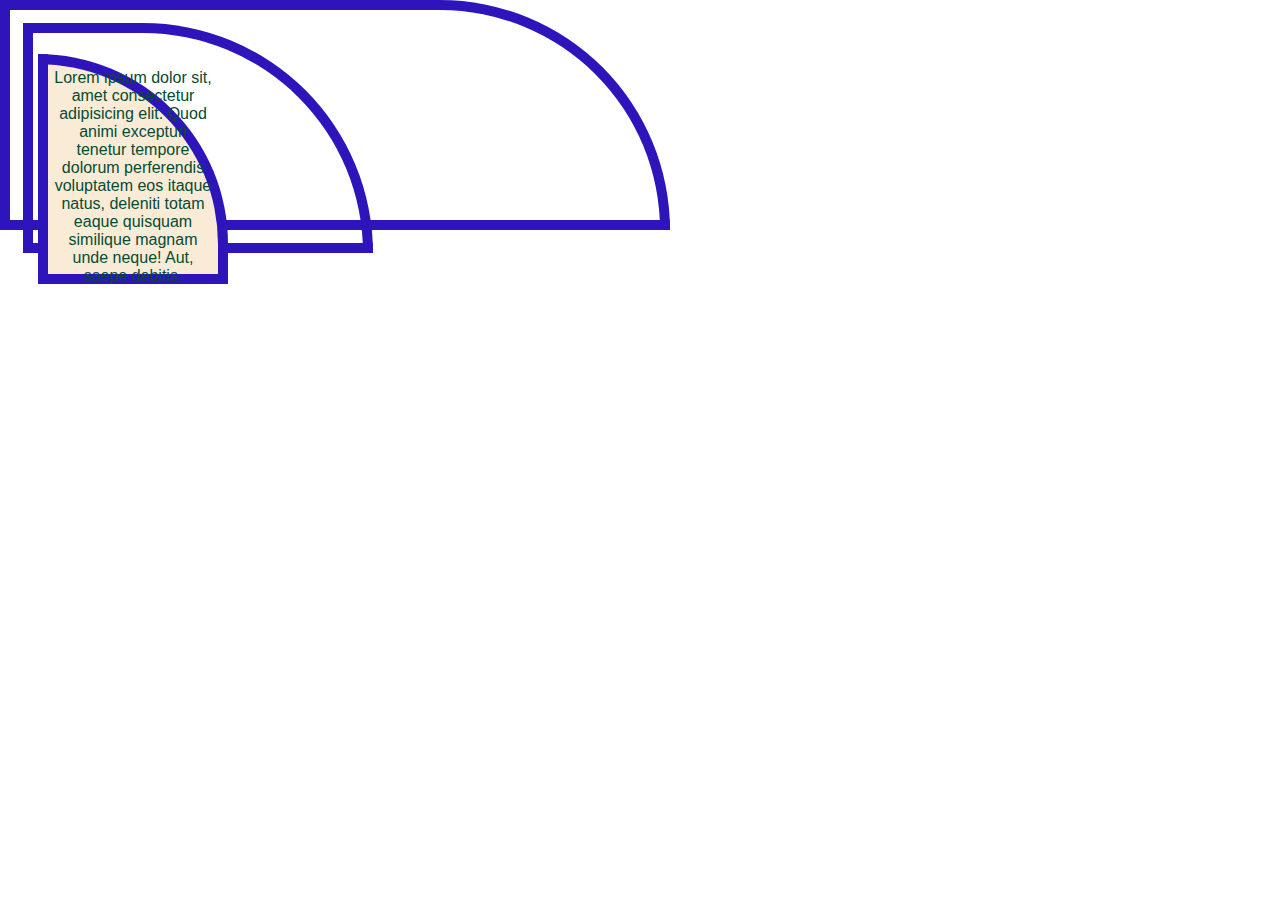
<file: Index.html>
<!DOCTYPE html>
<html lang="en">
<head>
    <meta charset="UTF-8">
    <meta name="viewport" content="width=device-width, initial-scale=1.0">
    <title>Document</title>
    <link rel="stylesheet" href="style.css">
</head>
<body>
    <p>Lorem ipsum dolor sit, amet consectetur adipisicing elit. Quod animi excepturi tenetur tempore dolorum perferendis voluptatem eos itaque natus, deleniti totam eaque quisquam similique magnam unde neque! Aut, saepe debitis.</p>
</body>
</html>
</file>
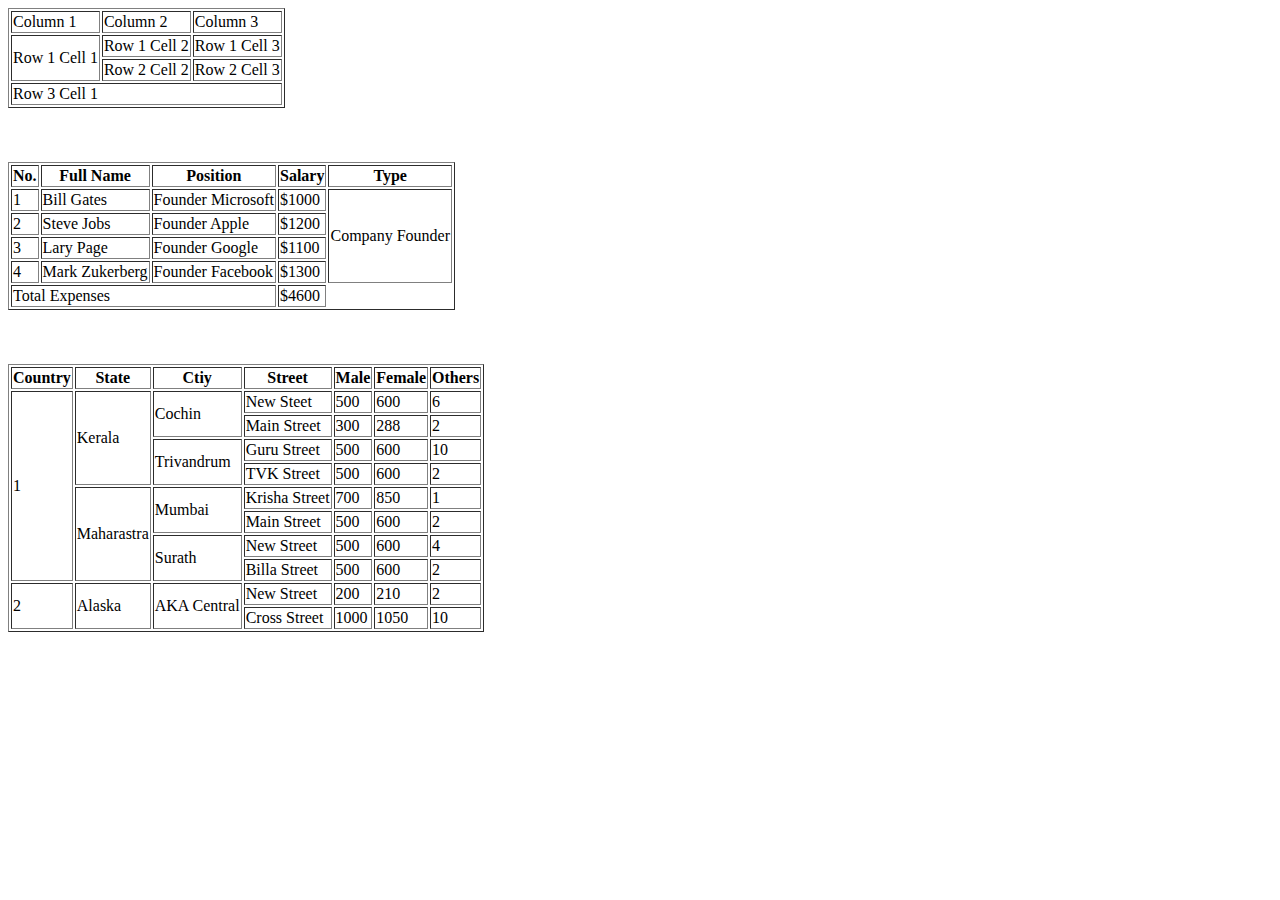
<file: index.html>
<!DOCTYPE html>
<html lang="en">
<head>
    <meta charset="UTF-8">
    <meta name="viewport" content="width=device-width, initial-scale=1.0">
    <title>Document</title>
</head>
<body>
    <table border="1">
        <tr>
            <td>Column 1</td>
            <td>Column 2</td>
            <td>Column 3</td>
        </tr>
        <tr>
            <td rowspan="2">Row 1 Cell 1</td>
            <td>Row 1 Cell 2</td>
            <td>Row 1 Cell 3</td>
        </tr>
        <tr>
            <td>Row 2 Cell 2</td>
            <td>Row 2 Cell 3</td>
        </tr>
        <tr>
            <td colspan="3"> Row 3 Cell 1</td>
        </tr>
    </table>
</body>
</html>
<br>
<br>
<br>
<!DOCTYPE html>
<html lang="en">
<head>
    <meta charset="UTF-8">
    <meta name="viewport" content="width=device-width, initial-scale=1.0">
    <title>Document</title>
</head>
<body>
        <table  border="1">
            <thead>
                <th>No.</th>
                <th>Full Name</th>
                <th>Position</th>
                <th>Salary</th>
                <th>Type</th>
            </thead>
                <tr>
                    <td>1</td>
                    <td>Bill Gates</td>
                    <td>Founder Microsoft</td>
                    <td>$1000</td>
                    <td rowspan="4">Company Founder</td>
                </tr>
                <tr>
                    <td>2</td>
                    <td>Steve Jobs</td>
                    <td>Founder Apple</td>
                    <td>$1200</td>
                </tr>
                <tr>
                    <td>3</td>
                    <td>Lary Page</td>
                    <td>Founder Google</td>
                    <td>$1100</td>
                </tr>
                <tr>
                    <td>4</td>
                    <td>Mark Zukerberg</td>
                    <td>Founder Facebook</td>
                    <td>$1300</td>
                 </tr>
            <tfoot>
                <tr>
                    <td colspan="3">Total Expenses</td>
                    <td>$4600</td>
                </tr>
            </tfoot>
        </table>
    </div>    
</body>
</html>
<br>
<br>
<br>
<!DOCTYPE html>
<html lang="en">
<head>
    <meta charset="UTF-8">
    <meta name="viewport" content="width=device-width, initial-scale=1.0">
    <title>Document</title>
</head>
<body>
    <table border="1">
    <thead>
        <th>Country</th>
        <th>State</th>
        <th>Ctiy</th>
        <th>Street</th>
        <th>Male</th>
        <th>Female</th>
        <th>Others</th>

    </thead>
    <tbody>
        <tr>
            <td rowspan="8">1</td>
            <td rowspan="4">Kerala</td>
            <td rowspan="2">Cochin</td>
            <td>New Steet</td>
            <td>500</td>
            <td>600</td>
            <td>6</td>
        </tr>
        <tr>
            <td>Main Street</td>
            <td>300</td>
            <td>288</td>
            <td>2</td>
        </tr>
        <tr>
            <td rowspan="2">Trivandrum</td>
            <td>Guru Street</td>
            <td>500</td>
            <td>600</td>
            <td>10</td>
        </tr>
        <tr>
            <td>TVK Street</td>
            <td>500</td>
            <td>600</td>
            <td>2</td>
        </tr>
        <tr>
            <td rowspan="4">Maharastra</td>
            <td rowspan="2">Mumbai</td>
            <td>Krisha Street</td>
            <td>700</td>
            <td>850</td>
            <td>1</td>
        </tr>
        <tr>
            <td>Main Street</td>
            <td>500</td>
            <td>600</td>
            <td>2</td>
        </tr>
        <tr>
            <td rowspan="2">Surath</td>
            <td>New Street</td>
            <td>500</td>
            <td>600</td>
            <td>4</td>
        </tr>
        <tr>
            <td>Billa Street</td>
            <td>500</td>
            <td>600</td>
            <td>2</td>
        </tr>
        <tr>
            <td rowspan="2">2</td>
            <td rowspan="2">Alaska</td>
            <td rowspan="2">AKA Central</td>
            <td>New Street</td>
            <td>200</td>
            <td>210</td>
            <td>2</td>
        </tr>
        <tr>
            <td>Cross Street</td>
            <td>1000</td>
            <td>1050</td>
            <td>10</td>
        </tr>
    </tbody>
    </table>
</body>
</html>
</file>
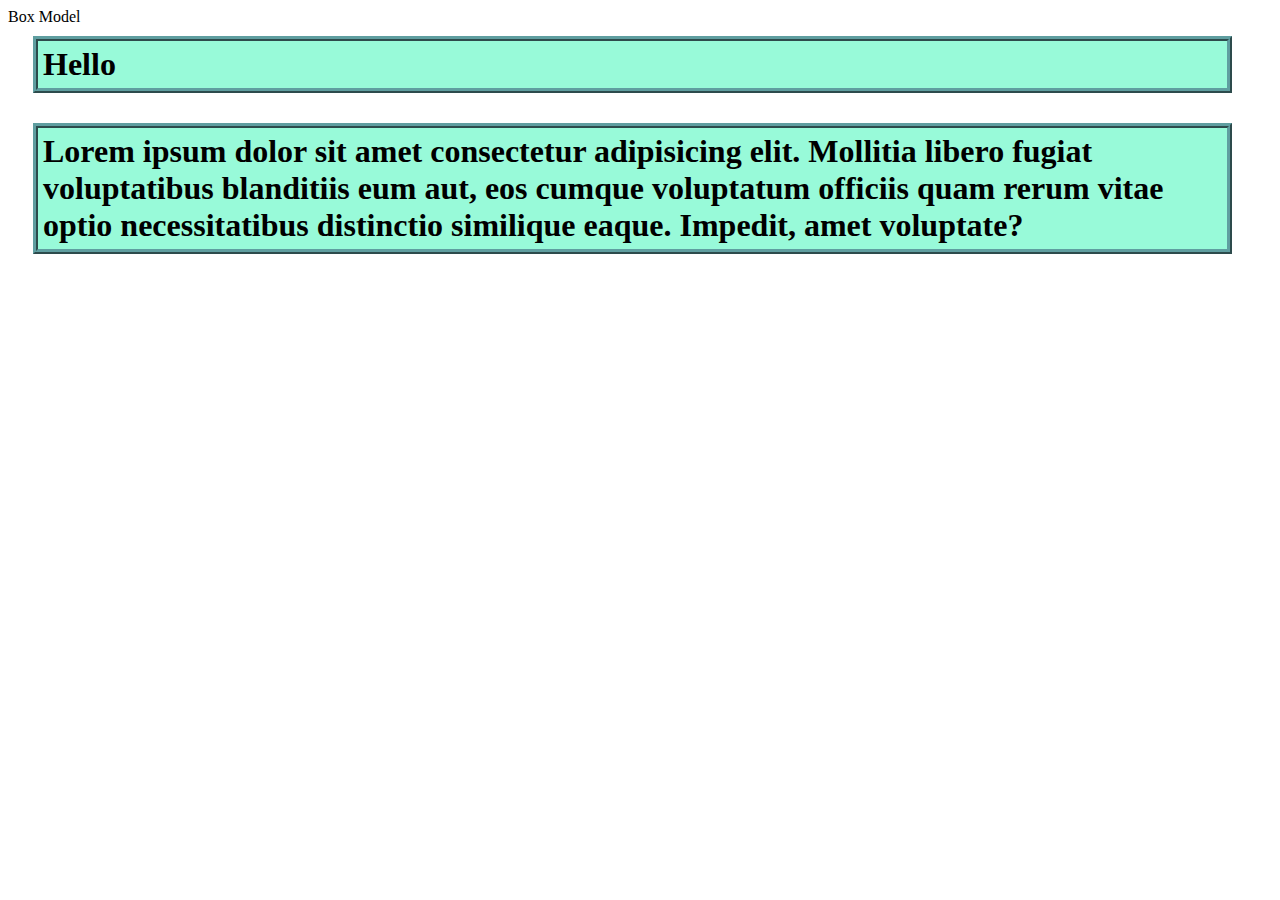
<file: Box.html>
<!DOCTYPE html>
<html lang="en">
<head>
    <meta charset="UTF-8">
    <meta name="viewport" content="width=device-width, initial-scale=1.0">
    <title>Document</title>
    <caption>Box Model</caption>
<style 
</html>  
 
    h1{
        /* margin-top: 10px;
        margin-left: 40px;
        margin-right: 30px;
        margin-bottom: 25px; */
        margin: 20px 10px;
        background-color: rgb(152, 250, 217);
        /* border: 5px solid red; */
        padding: 5px;
        margin: 10px 40px 30px 25px;
        border: 5px;
        /* border-style: solid; */
        border-style: ridge;
        border-color: cadetblue;
    }
</style>
</head>
<body>
    <h1>Hello</h1>
    <div>
        <h1>Lorem ipsum dolor sit amet consectetur adipisicing elit. Mollitia libero fugiat voluptatibus blanditiis eum aut, eos cumque voluptatum officiis quam rerum vitae optio necessitatibus distinctio similique eaque. Impedit, amet voluptate?
        </h1>
    </div>
</body>
</html>
</file>
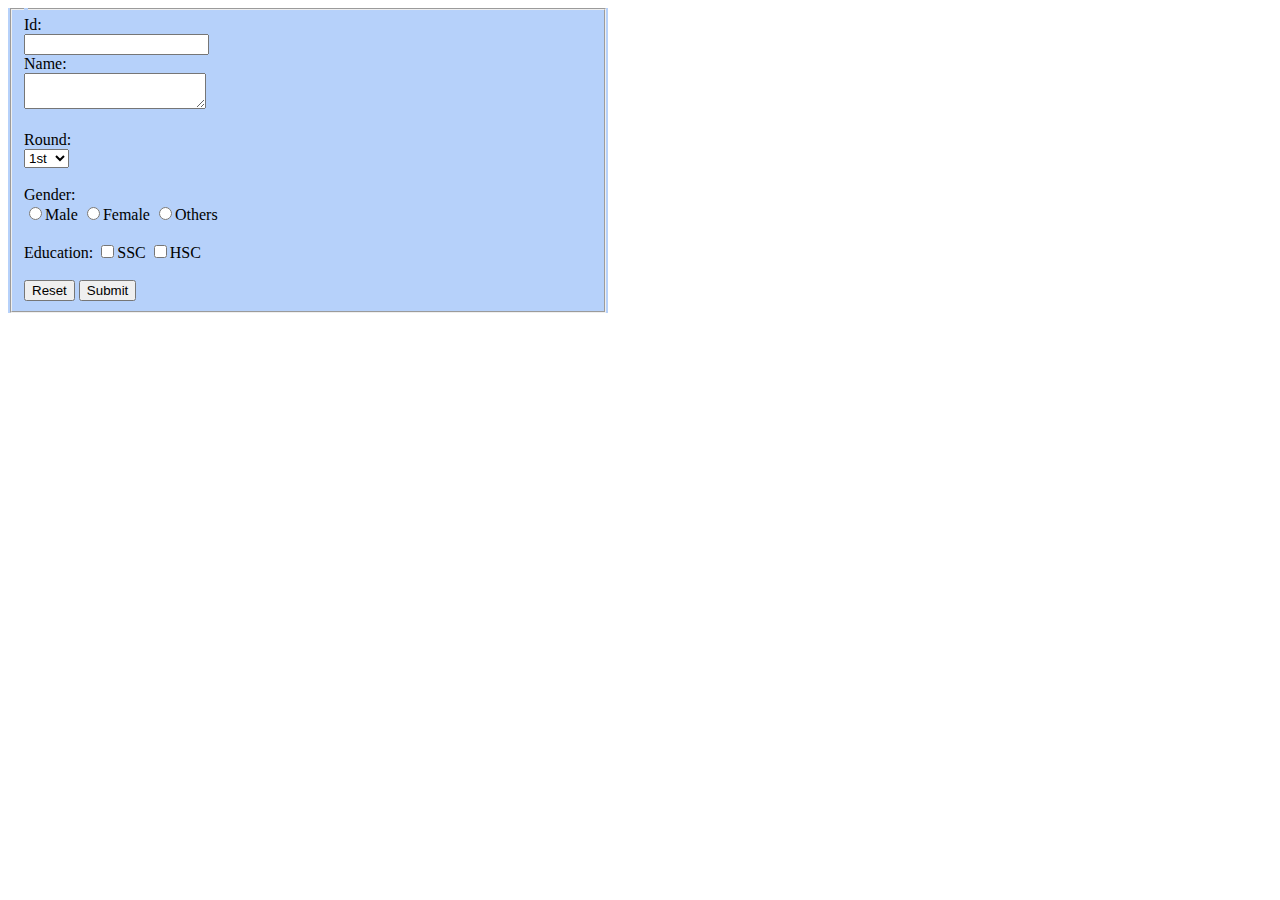
<file: document.html>
<!DOCTYPE html>
<html lang="en">
<head>
    <meta charset="UTF-8">
    <meta name="viewport" content="width=device-width, initial-scale=1.0">
    <title>Document</title>
</head>

    <form>
        <div style="width: 600px;background-color: rgba(134, 179, 247, 0.603);">
    <fieldset>
        <legend></legend>
        <legend></legend>
        <legend></legend>       
<body>

           Id: <br/>
           <input type="text"> <br> 
           Name: <br/>
           <textarea name="" id=""></textarea>  
         <br><br/>
            Round:<br/>
         <select>
            <option>1st</option>
            <option>2nd</option>
            <option>3rd</option>
         </select>
         <br><br/>
          Gender: <br/>
             <input type="radio" name="f">Male
             <input type="radio" name="f">Female
            <input type="radio" name="f">Others
            <br><br/>
          Education:
            <input type="checkbox">SSC
            <input type="checkbox">HSC
            <br><br/>
            <input type="reset" value="Reset">
            <input type="button" value="Submit">
        </div>
    </fieldset>
</body>
</html>
</file>
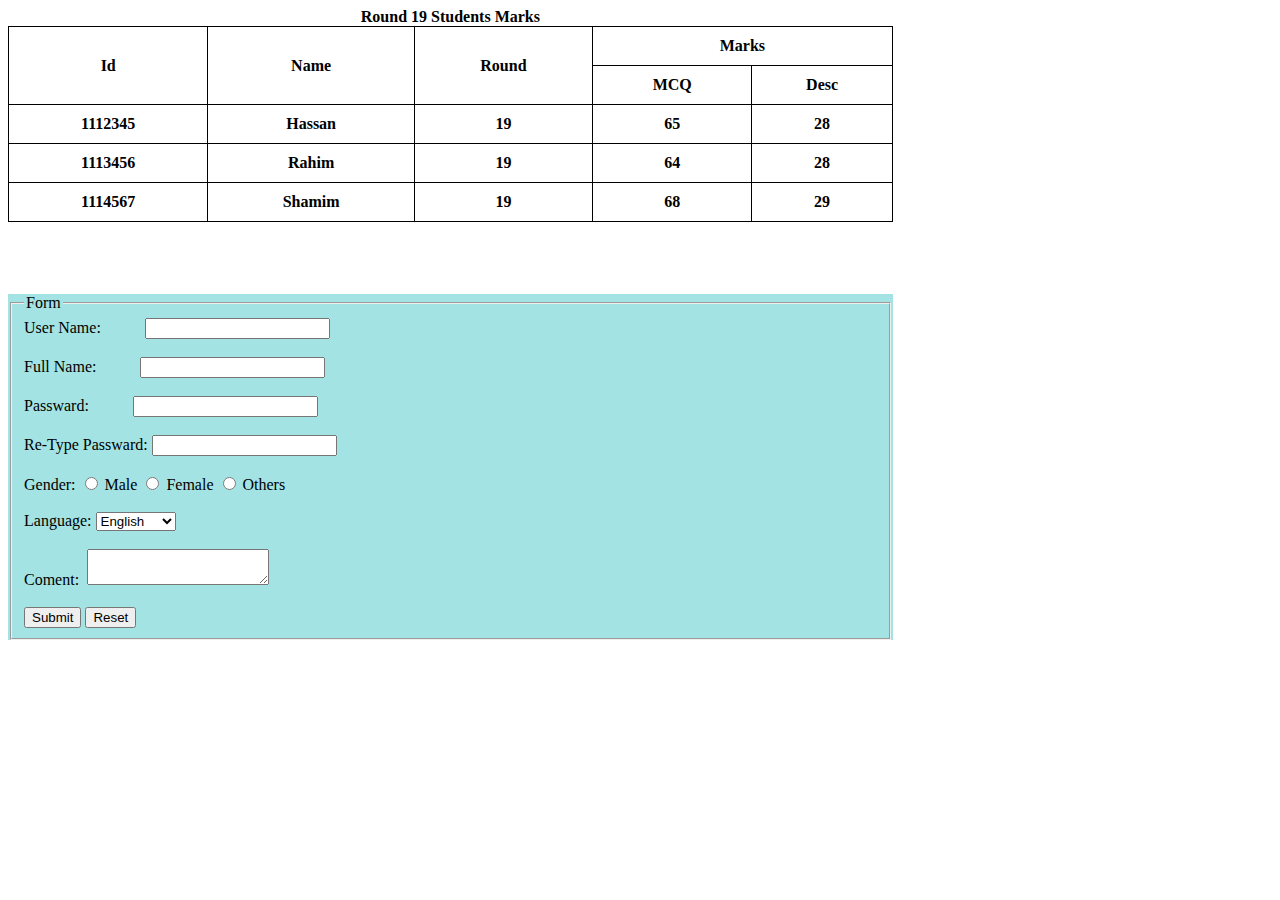
<file: Evidence.html>
<!DOCTYPE html>
<html lang="en">
<head>
    <meta charset="UTF-8">
    <meta name="viewport" content="width=device-width, initial-scale=1.0">
    <title>Document</title>
    <style>
        table,th,td{
            border: 1px solid black;
            border-collapse: collapse;
            padding: 10px;
            font-weight: bold;
            text-align: center;
        }
    </style>
</head>
<body>
    <div>
        <table style="width: 70%;">
            <caption>Round 19 Students Marks</caption>
            <tr>
               <th rowspan="2">Id</th>
               <th rowspan="2">Name</th>
               <th rowspan="2">Round</th>
               <th colspan="2">Marks</th> 
            </tr>
            <tr>
                <th>MCQ</th>
                <th>Desc</th>
            </tr>
            <tr>
                <td>1112345</td>
                <td>Hassan</td>
                <td>19</td>
                <td>65</td>
                <td>28</td>
            </tr>
            <tr>
                <th>1113456</th>
                <th>Rahim</th>
                <th>19</th>
                <th>64</th>
                <th>28</th>
            </tr>
            <tr>
                <th>1114567</th>
                <th>Shamim</th>
                <th>19</th>
                <th>68</th>
                <th>29</th>
            </tr>
        </table>
    </div>
</body>
</html>
<br>
<br>
<br>
<br>
<!DOCTYPE html>
<html lang="en">
<head>
    <meta charset="UTF-8">
    <meta name="viewport" content="width=device-width, initial-scale=1.0">
    <title>Document</title>
</head>
<body>
    <div style="width: 70%; background-color :rgb(163,227,227)">
        <form action="">
            <fieldset>
                <legend>Form</legend>
                User Name: &nbsp; &nbsp; &nbsp; &nbsp; &nbsp;
                <input type="text"/>
                <br/><br/>
                Full Name: &nbsp; &nbsp; &nbsp; &nbsp; &nbsp;
                <input type="text"/>
                <br/><br/>
                Passward: &nbsp; &nbsp; &nbsp; &nbsp; &nbsp;
                <input type="text"/>
                <br/><br/>
                Re-Type Passward:
                <input type="text"/>
                <br/><br/>
                Gender:
                <input type="radio" name="n"/> Male
                <input type="radio" name="n"/> Female            
                <input type="radio" name="n"/> Others
                <br/><br/>  
                Language:
                <select name="" id="">
                    <option value="">English</option>
                    <option value="">Bangla</option>
                    <option value="">Arabic</option>
                    <option value="">Japanese</option>
                </select>
                <br/><br/>
                Coment:&nbsp;
                <textarea name="" id=""></textarea>
                <br/><br/>
                <input type="button" value="Submit"/>
                <button>Reset</button>
            </fieldset>
        </form>
    </div>
</body>
</html>
</file>
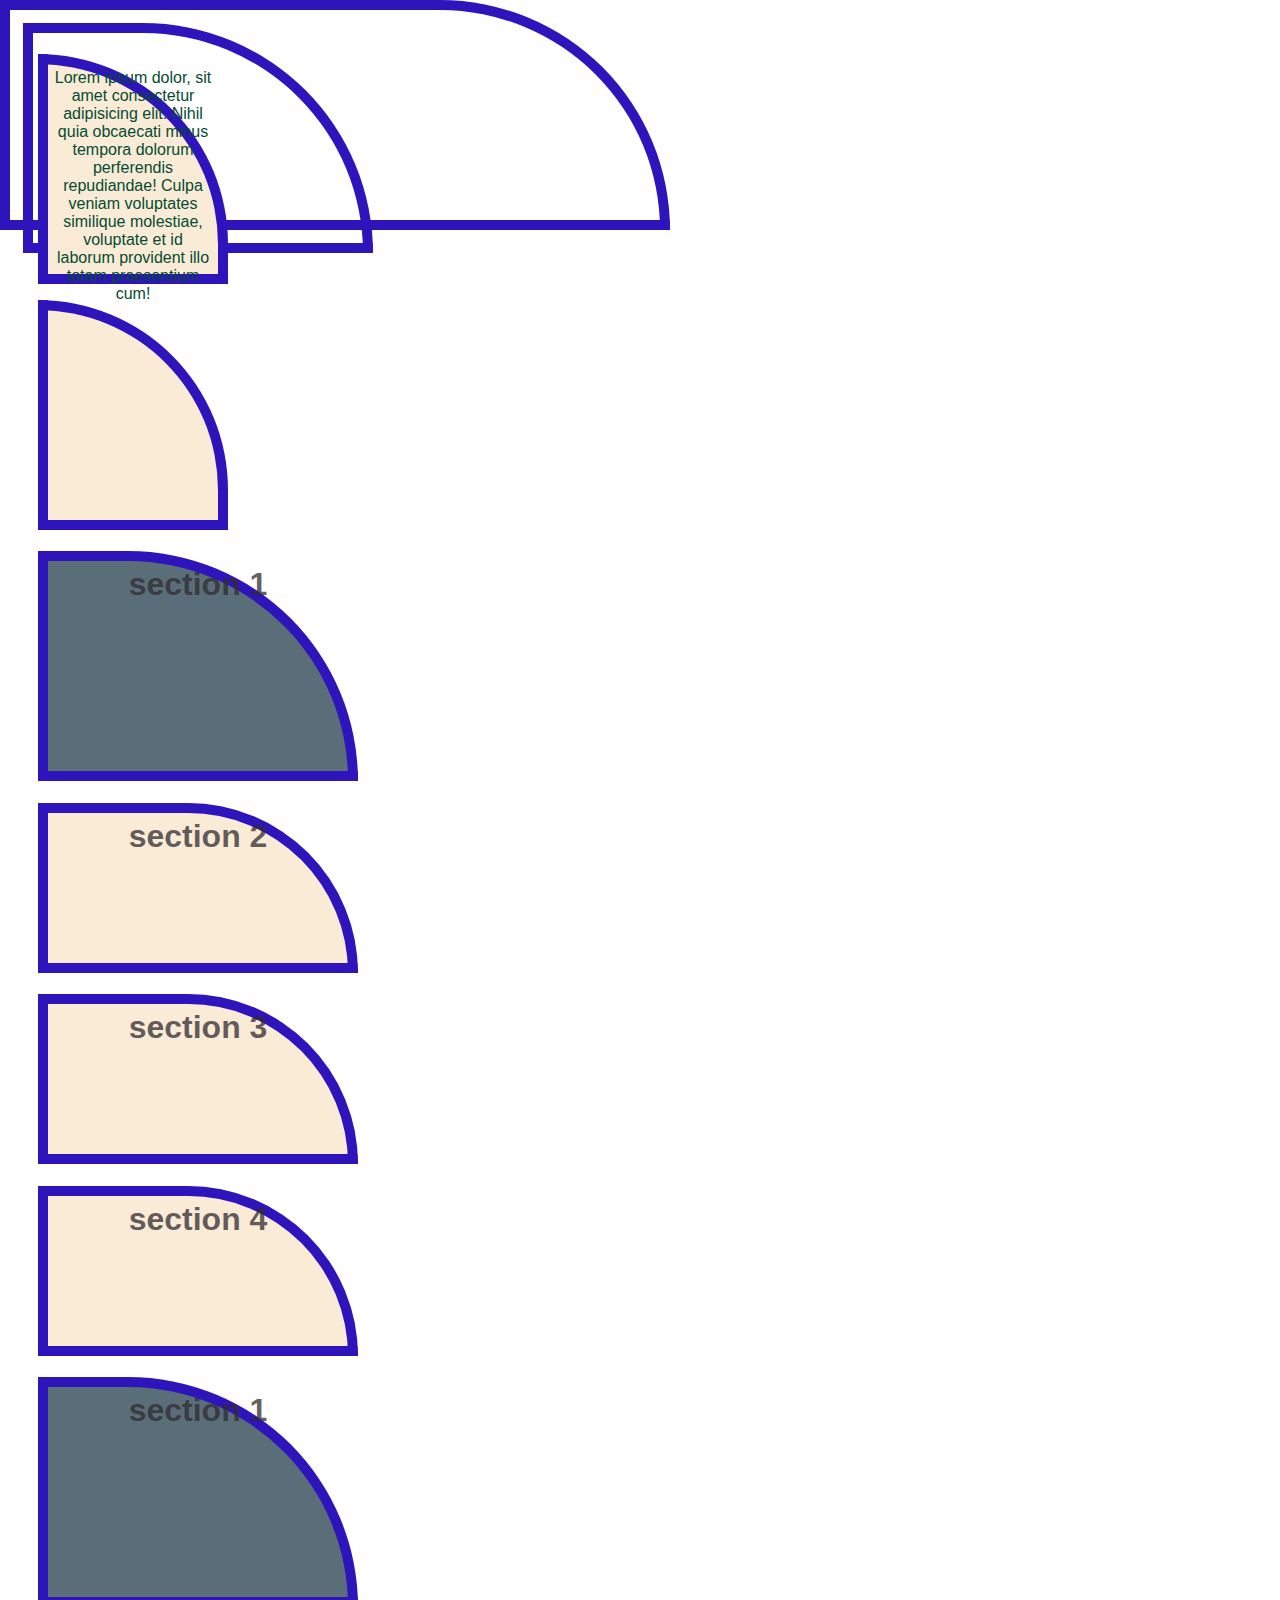
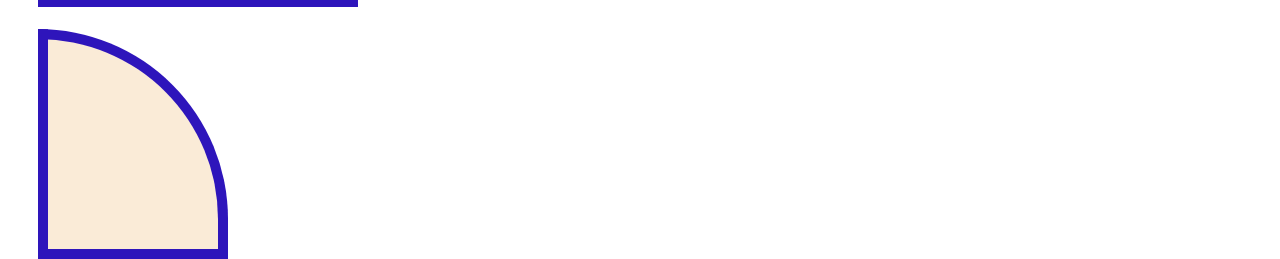
<file: External.html>
<!DOCTYPE html>
<html lang="en">
<head>
    <meta charset="UTF-8">
    <meta name="viewport" content="width=device-width, initial-scale=1.0">
    <title>Document</title>
    <link rel="stylesheet" href="style.css">
</head>
<body>
    <p>
        Lorem ipsum dolor, sit amet consectetur adipisicing elit. Nihil quia obcaecati minus tempora dolorum perferendis repudiandae! Culpa veniam voluptates similique molestiae, voluptate et id laborum provident illo totam praesentium cum!
    </p>
    <p>
        <h1 class="step3">section 1</h1>
        <h1>section 2</h1>
        <h1>section 3</h1>
        <h1>section 4</h1>
        <h1 class="step3">section 1</h1> 
    </p>
</body>
</html>
</file>
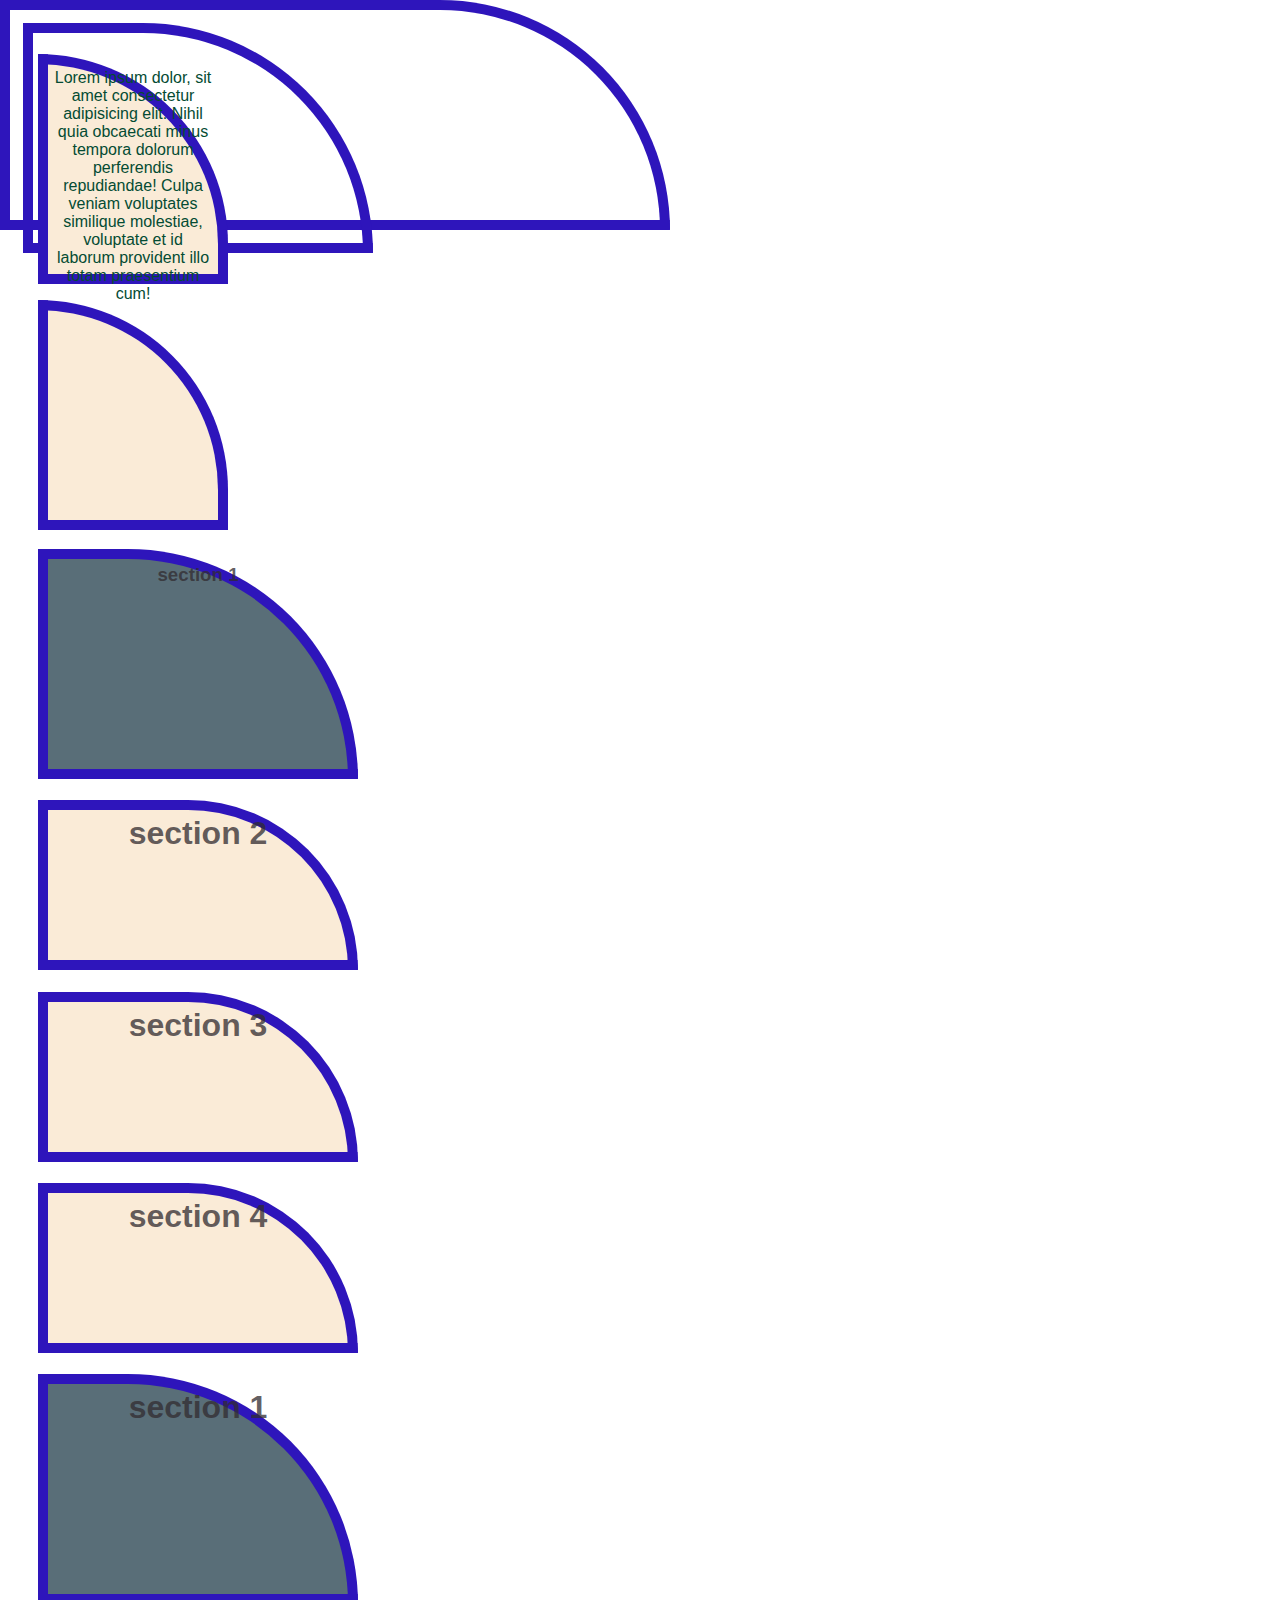
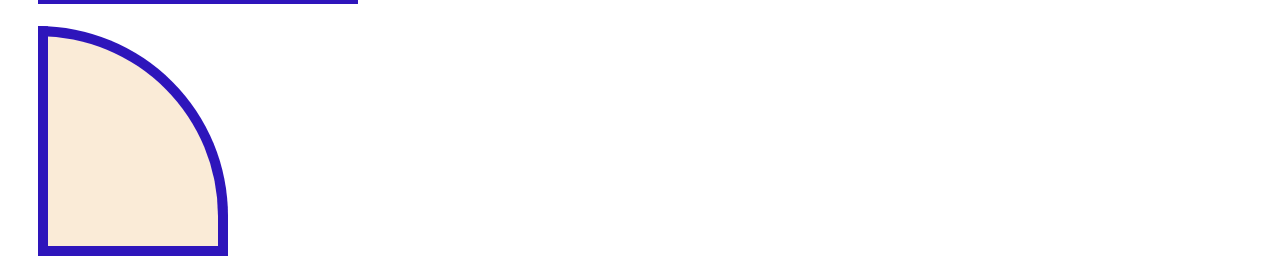
<file: External.html 2.html>
<!DOCTYPE html>
<html lang="en">
<head>
    <meta charset="UTF-8">
    <meta name="viewport" content="width=device-width, initial-scale=1.0">
    <title>Document</title>
    <link rel="stylesheet" href="style.css">
</head>
<body>
    <p>
        Lorem ipsum dolor, sit amet consectetur adipisicing elit. Nihil quia obcaecati minus tempora dolorum perferendis repudiandae! Culpa veniam voluptates similique molestiae, voluptate et id laborum provident illo totam praesentium cum!
    </p>
    <p>
        <h3 class="step3">section 1</h3>
        <h1>section 2</h1>
        <h1>section 3</h1>
        <h1>section 4</h1>
        <h1 class="step3">section 1</h1> 
    </p>
</body>
</html>
</file>
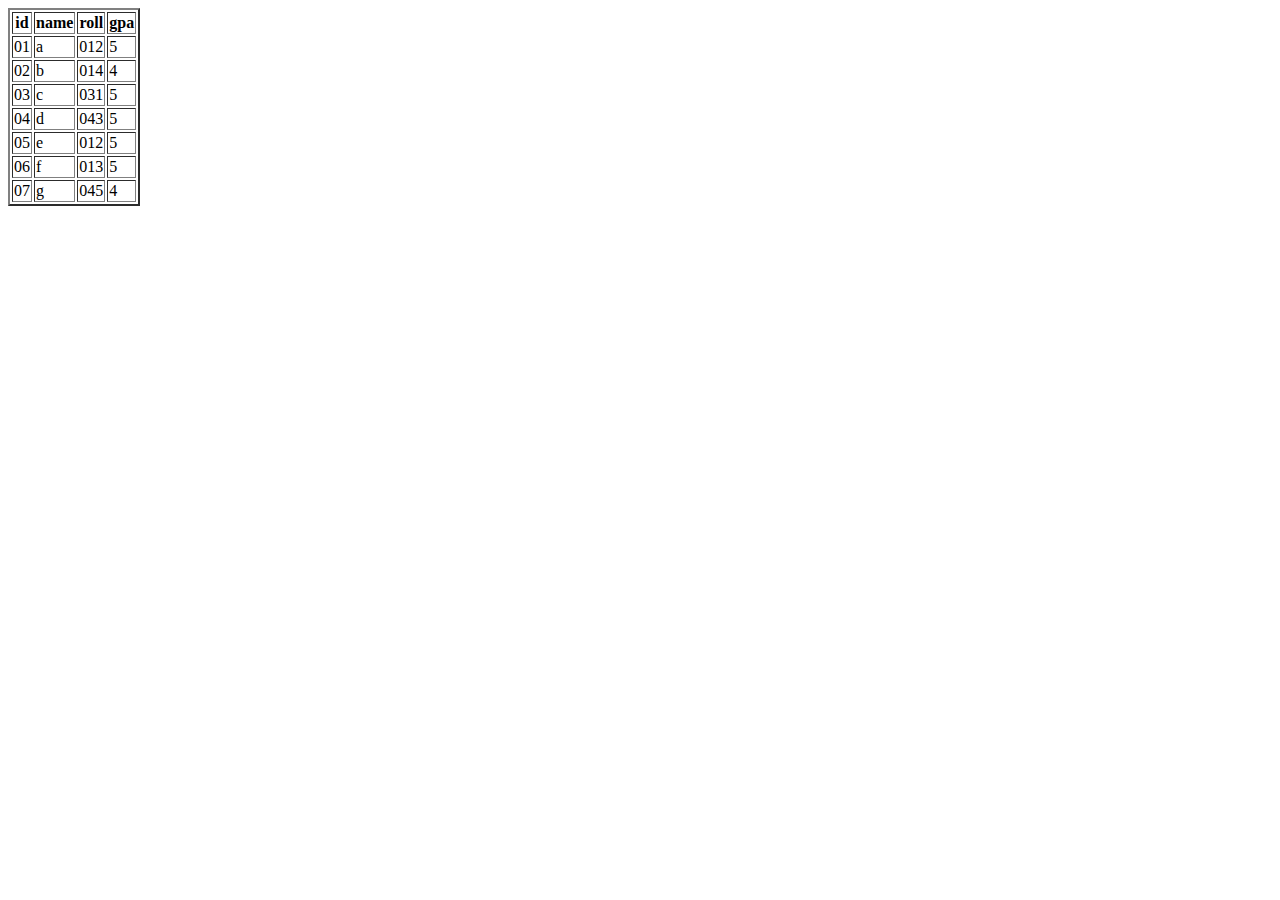
<file: TABLE2.html>
<!DOCTYPE html>
<html lang="en">
<head>
    <meta charset="UTF-8">
    <meta name="viewport" content="width=device-width, initial-scale=1.0">
    <title>Document</title>
</head>
<body>
    <table border="2">
        <tr>
            <th>id</th>
            <th>name</th>
            <th>roll</th>
            <th>gpa</th>
        </tr>
        <tr>
            <td>01</td>
            <td>a</td>
            <td>012</td>
            <td>5</td>
        </tr>
        <tr>
            <td>02</td>
            <td>b</td>
            <td>014</td>
            <td>4</td>
        </tr>
        <tr>
            <td>03</td>
            <td>c</td>
            <td>031</td>
            <td>5</td>
        </tr>
        <tr>
            <td>04</td>
            <td>d</td>
            <td>043</td>
            <td>5</td>
        </tr>
        <tr>
            <td>05</td>
            <td>e</td>
            <td>012</td>
            <td>5</td>
        </tr>
        <tr>
            <td>06</td>
            <td>f</td>
            <td>013</td>
            <td>5</td>
        </tr>
        <td>07</td>
        <td>g</td>
        <td>045</td>
        <td>4</td>
    </table>
</body>
</html>
</file>
<file: style.css>
p{
    background-color: aquamarine;
    color: rgb(4, 75, 51);
    font-family: Verdana, Geneva, Tahoma, sans-serif;
}
h1{
    background-color: rgba(7, 39, 54, 0.671);
    border: 20px solid red;
    padding: 5px;
    border-style: dashed;
    max-width: 230%;
    height: 140px;
    border: 10px solid rgb(46, 21, 187);
    border-top-right-radius: 200px;
    text-align: center
    
}
#step{
    border-color: rgba(95, 92, 231, 0.692);
    background-color: rgba(7, 39, 54, 0.671);
    border: 20px solid red;
    padding: 5px;
    border-style: dashed;
    max-width: 200%;
    height: 150px;
    border: 10px solid rgb(46, 21, 187);
    border-top-right-radius: 300px;
    
}
.step3{
    border-color: rgba(183, 184, 114, 0.329);
    background-color: rgba(7, 39, 54, 0.671);
    border: 20px solid red;
    padding: 5px;
    border-style: dashed;
    max-width: 100%;
    height: 200px;
    border: 10px solid rgb(46, 21, 187);
    border-top-right-radius: 400px;
    text-align: center;
    
}
h1,h2,p{
    background-color: antiquewhite;
}
/*Universla Selector*/
*{
  font-family: Verdana, Geneva, Tahoma, sans-serif;
  text-align: center;
  color: rgba(49, 44, 48, 0.76); 
  border: 20px solid red;
    padding: 5px;
    border-style: dashed;
    max-width: 50%;
    height: 200px;
    border: 10px solid rgb(46, 21, 187);
    border-top-right-radius: 300px;
}
</file>
